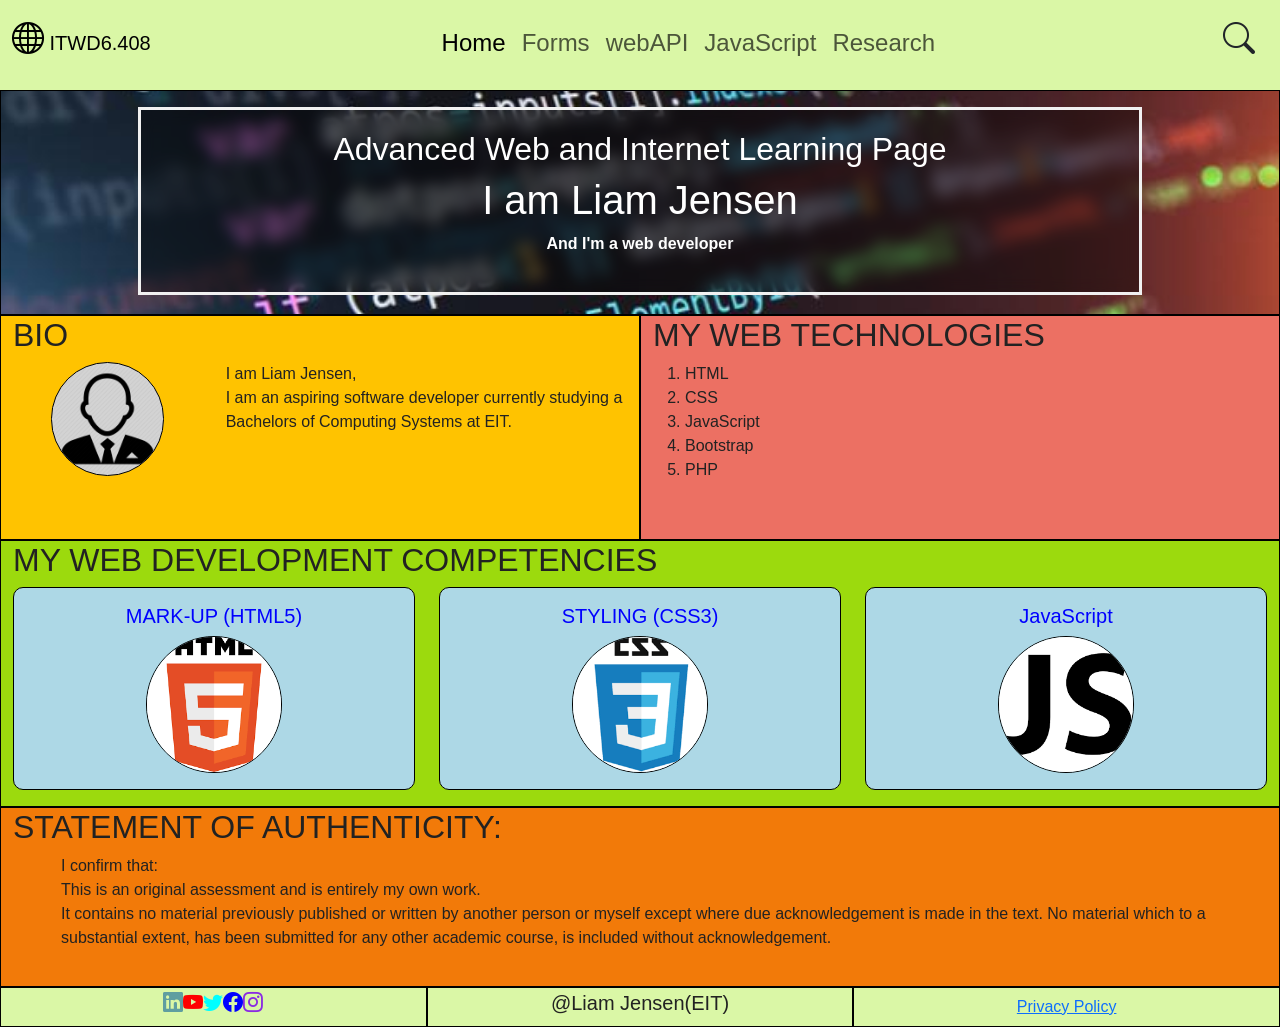
<file: index.html>
<!DOCTYPE html>
<html lang="en">
<head>
    <meta charset="UTF-8">
    <meta name="viewport" content="width=device-width, initial-scale=1.0">
    <title>Liam Index</title>
    
    <!--Bootstrap CSS--><link href="https://cdn.jsdelivr.net/npm/bootstrap@5.3.8/dist/css/bootstrap.min.css" rel="stylesheet" integrity="sha384-sRIl4kxILFvY47J16cr9ZwB07vP4J8+LH7qKQnuqkuIAvNWLzeN8tE5YBujZqJLB" crossorigin="anonymous">
    <!--Bootstrap ICONS--><link rel="stylesheet" href="https://cdn.jsdelivr.net/npm/bootstrap-icons@1.13.1/font/bootstrap-icons.min.css">
    <!--Custom CSS--><link rel="stylesheet" href="styles.css">


  </head>
<body>

<div class="collapse" id="collapseExample">
  <form class="d-flex" role="search" method="get" action="http://www.google.com/search">
    <input class="form-control me-2" type="text" name="q" placeholder="Search" aria-label="Search">
    <button class="btn btn-outline-success" type="submit">Search</button>
  </form>

</div>


<div class="liam-header "> <!--Navbar-->
    
    <nav class="liam-navbar navbar navbar-expand-lg">
    <div class="container-fluid">
      <!--BRAND-->
      <a class="navbar-brand" href="#"><span class="bi bi-globe fs-2"></span> ITWD6.408</a>

      <!--SEARCH ICON SMALL SCREEN-->
      <button class="btn d-inline d-lg-none" data-bs-toggle="collapse" data-bs-target="#collapseExample" aria-expanded="false" aria-controls="collapseExample">
        <span class="bi bi-search fs-2"></span>
      </button>

      <!--MOBILE EXPANDER BUTTON-->
      <button class="navbar-toggler" type="button" data-bs-toggle="collapse" data-bs-target="#navbarNavDropdown" aria-controls="navbarNavDropdown" aria-expanded="false" aria-label="Toggle navigation">
        <span class="navbar-toggler-icon"></span>
      </button>

      <!--NAVBAR MAIN-->
      <div class="collapse navbar-collapse d-lg-flex justify-content-center text-end text-lg-center fs-4 mt-2" id="navbarNavDropdown">
        <ul class="navbar-nav float-end">
          <li class="nav-item">
            <a class="nav-link active" aria-current="page" href="index.html">Home</a>
          </li>
          <li class="nav-item">
            <a class="nav-link" href="forms.html">Forms</a>
          </li>
          <li class="nav-item">
            <a class="nav-link" href="api.html">webAPI</a>
          </li>
          <li class="nav-item">
            <a class="nav-link" href="jsdemos.html">JavaScript</a>
          </li>
          <li class="nav-item">
            <a class="nav-link" href="research.html">Research</a>
          </li>
        </ul>
      </div>
        <!--SEARCH ICON FOR BIG SCREEN-->
        <button class="btn d-none d-lg-inline" data-bs-toggle="collapse" data-bs-target="#collapseExample" aria-expanded="false" aria-controls="collapseExample">
          <span class="bi bi-search fs-2"></span>
        </button>
    </div>
  </nav>
</div>


<!--Modal Privacy Policy Start-->
<div class="modal" tabindex="-1" id="privacyModal">
  <div class="modal-dialog modal-lg">
    <div class="modal-content">
      <div class="modal-header">
        <h5 class="modal-title">Privacy Policy</h5>
        <button type="button" class="btn-close" data-bs-dismiss="modal" aria-label="Close"></button>
      </div>
      <div class="modal-body">
        <h1>Privacy Policy</h1>

        <p>This Privacy Policy outlines how we collect, store, and use your personal information.</p>

        <h2>Personal Information</h2>
        <p>Personal information has the same meaning as defined in the Privacy Act 1993. This can include any information that can be used to personally identify you.</p>

        <h2>Types of Personal Information Collected</h2>
        <p>Types of personal information collected can include, but are not limited to:</p>
        <ul>
        <li>Name</li>
        <li>Address</li>
        <li>Location</li>
        <li>Email address</li>
        <li>Telephone number</li>
        <li>Age or date of birth</li>
        <li>Profession</li>
        </ul>

        <h2>How Information Is Collected</h2>
        <p>By filling out and submitting any forms on this webpage, you agree that we may collect the information provided by you.</p>

        <h2>Use of Personal Information</h2>
        <p>The personal information collected from you will be used for research and study purposes, to better understand trends in society.</p>

        <h2>Cookies</h2>
        <p>Our website uses cookies to enhance your browsing experience. You can disable cookies through your browser settings, but this may affect the functionality of our site.</p>

        <h2>Use of Personal Information for Communication</h2>
        <p>By providing your email address, you agree to receive follow-up emails, promotional or informational, from us. You can opt out at any time through the unsubscribe link in the emails.</p>

        <h2>Disclosure of Personal Information</h2>
        <p>We do not sell, trade, or otherwise transfer your personal information to outside parties, except when required by law or to provide services you requested.</p>

        <h2>Protection of Personal Information</h2>
        <p>We take responsibility for your personal information seriously, and will ensure that the personal information we hold is protected from misuse, loss, or unauthorized access.</p>

        <h2>Your Rights to Access Your Personal Information</h2>
        <p>You have the right to access, correct, or delete your personal information. You can request this by contacting us through the details provided on our website.</p>

        <h2>Changes to This Policy</h2>
        <p>We reserve the right to update or modify this Privacy Policy at any time. Changes will be posted on this page with an updated effective date.</p>

        <h2>Contact Information</h2>
        <p>If you have any questions or concerns regarding this Privacy Policy, please contact us at ddang@eit.ac.nz.</p>
      </div>
      <div class="modal-footer">
        <button type="button" class="btn btn-primary" data-bs-dismiss="modal">Close</button>
      </div>
    </div>
  </div>
</div>
<!--Modal Privacy Policy End-->


<div style="min-height:85vh;"><!--Body Start-->
  <!--background-color: var(--showcase-color);-->
  <section class=" showcase-img container-fluid border border-black liam-showcase">
      <div class="showcase-text">
        <h2>Advanced Web and Internet Learning Page</h2>
        <h1>I am Liam Jensen</h1>
        <p>And I'm a web developer</p>
      </div>
  </section>
  
  <section class="container-fluid liam-showcase">
    
    <!--HALF AND HALF PAGE-->
    <div class="row" style="min-height:100%;">
      <!--BIO HALF-PAGE-->
      <div class="col-12 col-md-6 border border-black liam-bio">
        <!--HEADER-->
        <h2>BIO</h2>

        <!--PROFILE IMAGE-->
        <div class="row">
          <div class="col-12 col-md-4">
            <img src="images/portrait-icon.jpg" alt="Portrait" class="img-fluid" id="profile">
          </div>
          
          <!--BIO TEXT-->
          <div class="col-12 col-md-8">
            I am Liam Jensen,<br>I am an aspiring software developer currently studying a Bachelors of Computing Systems at EIT.
          </div>
        </div>
        
      </div> <!--BIO ENDS-->

      <!--WEBTECHNOLOGY HALF-PAGE-->
      <div class="col-12 col-md-6 border border-black liam-webtech">
        <h2>MY WEB TECHNOLOGIES</h2>
        <ol>
          <li>HTML</li>
          <li>CSS</li>
          <li>JavaScript</li>
          <li>Bootstrap</li>
          <li>PHP</li>
        </ol>
      </div><!--WEBTECHNOLOGY ENDS-->

    </div><!--HALF AND HALF ENDS-->
  </section>

  <section class="container-fluid border border-black liam-competence">

    <h2>MY WEB DEVELOPMENT COMPETENCIES</h2>
    <div class="row mb-2">    
      <!--HTML Flip Box-->
      <div class="col-12 col-md-4 mb-2">
        <div class="card liam-card">
          <div class="card-body liam-card-inner">
            
            <div class="liam-card-front">
              <h5 class="card-title">MARK-UP (HTML5)</h5>
              <img src="images/html5.png" alt="HTML Logo" class="code-img">
            </div>

            <!--Flip Backplate-->
            <div class="liam-card-back">
              <h5 class="card-title">COMPETENCY:</h5>
              <h4 class="card-text text-warning"><i class="bi bi-star-fill"></i><i class="bi bi-star-fill"></i><i class="bi bi-star-fill"></i><i class="bi bi-star-fill"></i><i class="bi bi-star-fill"></i></h4>
            </div>

          </div>
        </div>
      </div>

      <!--CSS Flip Box-->
      <div class="col-12 col-md-4 mb-2">
        <div class="card liam-card">
          <div class="card-body liam-card-inner">
            
            <div class="liam-card-front">
              <h5 class="card-title">STYLING (CSS3)</h5>
              <img src="images/css3.png" alt="CSS Logo" class="code-img">
            </div>

             <!--Flip Backplate-->
            <div class="liam-card-back">
              <h5 class="card-title">COMPETENCY:</h5>
              <h4 class="card-text text-warning"><i class="bi bi-star-fill"></i><i class="bi bi-star-fill"></i><i class="bi bi-star-fill"></i><i class="bi bi-star-fill"></i><i class="bi bi-star"></i></h4>
            </div>


          </div>
        </div>
      </div>

      <!--JS Flip Box-->
      <div class="col-12 col-md-4 mb-2">
        <div class="card liam-card">
          <div class="card-body liam-card-inner">
            
            <div class="liam-card-front">
              <h5 class="card-title">JavaScript</h5>
              <img src="images/javascript.png" alt="JavaScript Logo" class="code-img">
            </div>

             <!--Flip Backplate-->
            <div class="liam-card-back">
              <h5 class="card-title">COMPETENCY:</h5>
              <h4 class="card-text text-warning"><i class="bi bi-star-fill"></i><i class="bi bi-star-fill"></i><i class="bi bi-star-fill"></i><i class="bi bi-star"></i><i class="bi bi-star"></i></h4>
            </div>

          </div>
        </div>
      </div>
    </div>
  </section>

  <section class="container-fluid border border-black liam-statement">
    <h2>STATEMENT OF AUTHENTICITY:</h2>
    <p class="ms-5">
    I confirm that:
    <br>This is an original assessment and is entirely my own work.
    <br>It contains no material previously published or written by another person or myself except where due acknowledgement
    is made in the text. No material which to a substantial extent, has been submitted for any other academic course, is
    included without acknowledgement.
    </p>
  </section>
</div><!--Body End-->

<div class="container-fluid" style="background-color: var(--navbar-color);"><!--Footer Start-->
  <div class="row">
    <div class="col-12 col-md-4 border border-black d-flex justify-content-center fs-5">
          <span class="bi bi-linkedin" style="color:cadetblue"></span>
          <span class="bi bi-youtube" style="color:red"></span>
          <span class="bi bi-twitter" style="color:aqua"></span>
          <span class="bi bi-facebook" style="color:blue"></span>
          <span class="bi bi-instagram" style="color:blueviolet"></span>
      </div>
    <div class="col-8 col-md-4 border border-black d-flex justify-content-center fs-5">@Liam Jensen(EIT)</div>
    <div class="col-4 col-md-4 border border-black d-flex justify-content-center fs-5">
      <button type="button" class="btn btn-link" data-bs-toggle="modal" data-bs-target="#privacyModal">
        Privacy Policy
      </button>
    </div>
  </div>
</div><!--Footer End-->

<script src="https://cdn.jsdelivr.net/npm/bootstrap@5.3.8/dist/js/bootstrap.bundle.min.js" integrity="sha384-FKyoEForCGlyvwx9Hj09JcYn3nv7wiPVlz7YYwJrWVcXK/BmnVDxM+D2scQbITxI" crossorigin="anonymous"></script>
</body>
</html>
</file>
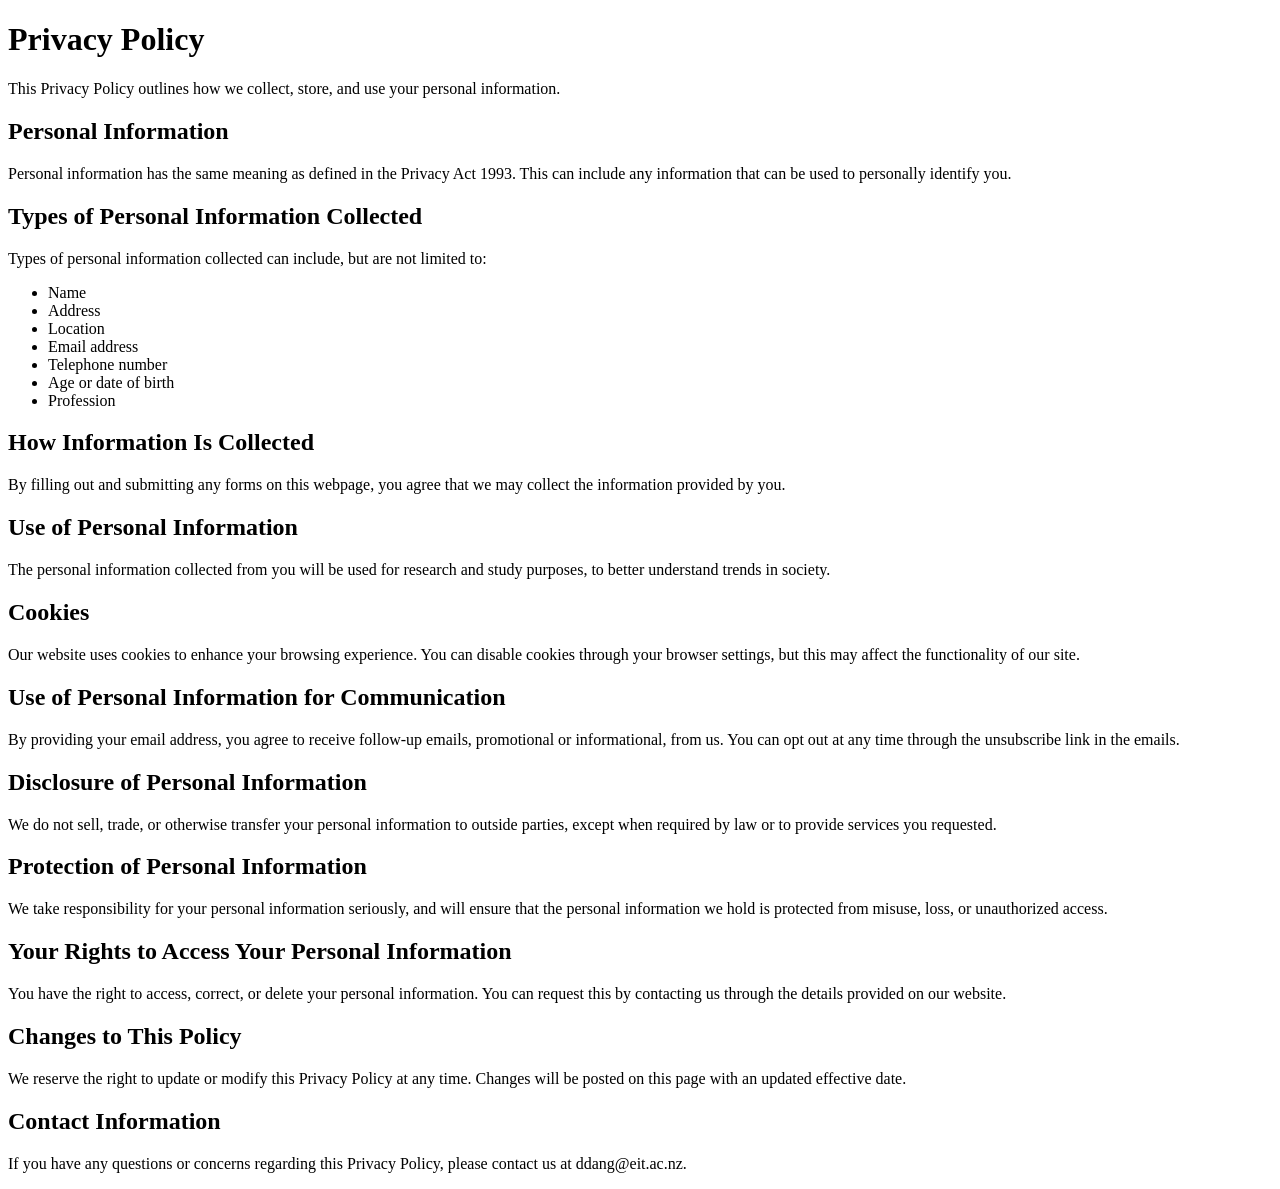
<file: privacypolicytext.html>
<!DOCTYPE html>
<html lang="en">
<head>
  <meta charset="UTF-8">
  <meta name="viewport" content="width=device-width, initial-scale=1.0">
  <title>Privacy Policy</title>
</head>
<body>
  <h1>Privacy Policy</h1>

  <p>This Privacy Policy outlines how we collect, store, and use your personal information.</p>

  <h2>Personal Information</h2>
  <p>Personal information has the same meaning as defined in the Privacy Act 1993. This can include any information that can be used to personally identify you.</p>

  <h2>Types of Personal Information Collected</h2>
  <p>Types of personal information collected can include, but are not limited to:</p>
  <ul>
    <li>Name</li>
    <li>Address</li>
    <li>Location</li>
    <li>Email address</li>
    <li>Telephone number</li>
    <li>Age or date of birth</li>
    <li>Profession</li>
  </ul>

  <h2>How Information Is Collected</h2>
  <p>By filling out and submitting any forms on this webpage, you agree that we may collect the information provided by you.</p>

  <h2>Use of Personal Information</h2>
  <p>The personal information collected from you will be used for research and study purposes, to better understand trends in society.</p>

  <h2>Cookies</h2>
  <p>Our website uses cookies to enhance your browsing experience. You can disable cookies through your browser settings, but this may affect the functionality of our site.</p>

  <h2>Use of Personal Information for Communication</h2>
  <p>By providing your email address, you agree to receive follow-up emails, promotional or informational, from us. You can opt out at any time through the unsubscribe link in the emails.</p>

  <h2>Disclosure of Personal Information</h2>
  <p>We do not sell, trade, or otherwise transfer your personal information to outside parties, except when required by law or to provide services you requested.</p>

  <h2>Protection of Personal Information</h2>
  <p>We take responsibility for your personal information seriously, and will ensure that the personal information we hold is protected from misuse, loss, or unauthorized access.</p>

  <h2>Your Rights to Access Your Personal Information</h2>
  <p>You have the right to access, correct, or delete your personal information. You can request this by contacting us through the details provided on our website.</p>

  <h2>Changes to This Policy</h2>
  <p>We reserve the right to update or modify this Privacy Policy at any time. Changes will be posted on this page with an updated effective date.</p>

  <h2>Contact Information</h2>
  <p>If you have any questions or concerns regarding this Privacy Policy, please contact us at ddang@eit.ac.nz.</p>
</body>
</html>
</file>
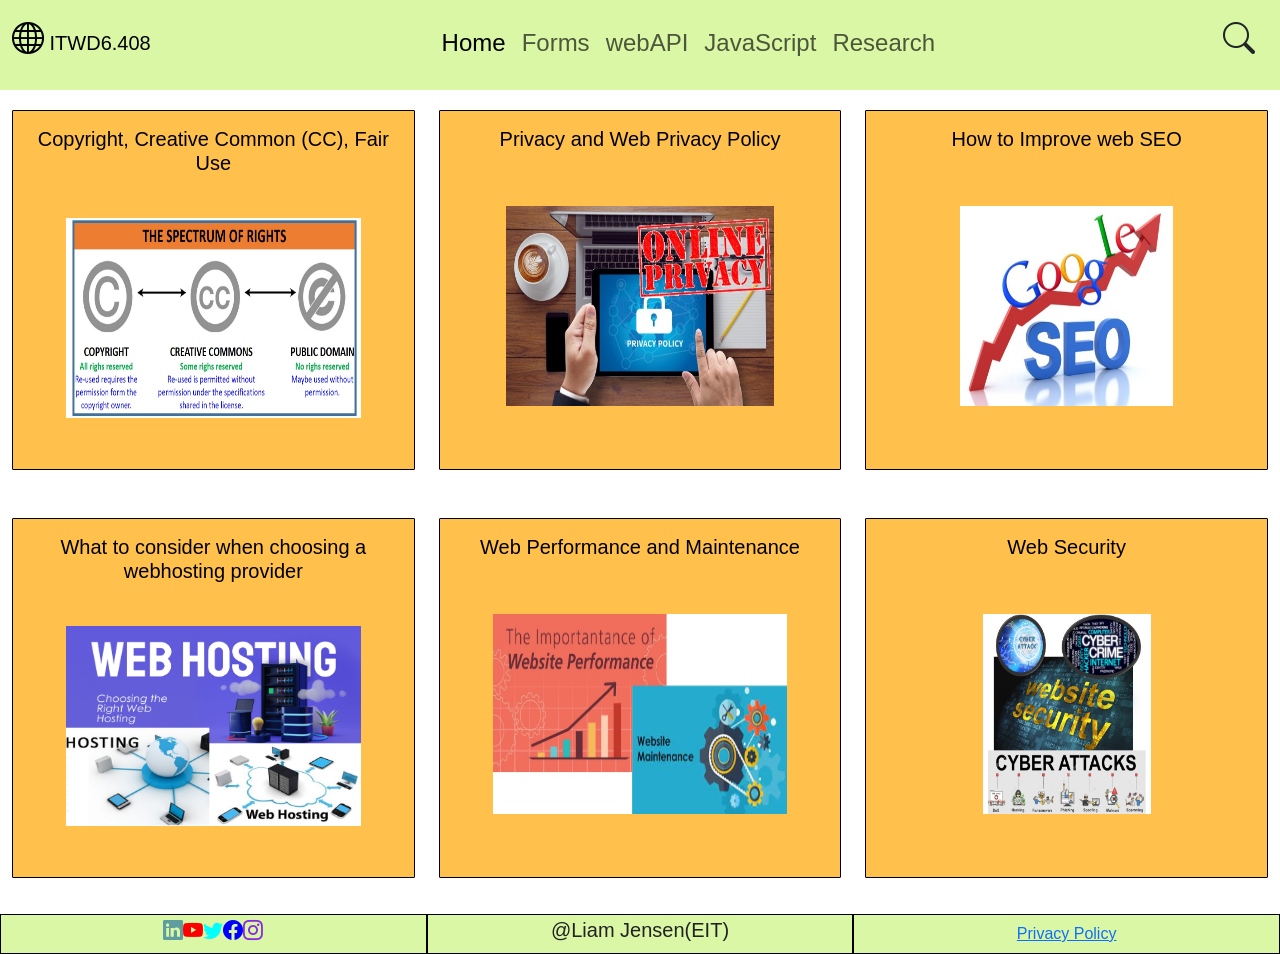
<file: research.html>
<!DOCTYPE html>
<html lang="en">
<head>
    <meta charset="UTF-8">
    <meta name="viewport" content="width=device-width, initial-scale=1.0">
    <title>Research</title>
    
    <!--Bootstrap CSS--><link href="https://cdn.jsdelivr.net/npm/bootstrap@5.3.8/dist/css/bootstrap.min.css" rel="stylesheet" integrity="sha384-sRIl4kxILFvY47J16cr9ZwB07vP4J8+LH7qKQnuqkuIAvNWLzeN8tE5YBujZqJLB" crossorigin="anonymous">
    <!--Bootstrap ICONS--><link rel="stylesheet" href="https://cdn.jsdelivr.net/npm/bootstrap-icons@1.13.1/font/bootstrap-icons.min.css">
    <!--Custom CSS--><link rel="stylesheet" href="styles.css">


  </head>
<body>

<div class="collapse" id="collapseExample">
  <form class="d-flex" role="search" method="get" action="http://www.google.com/search">
    <input class="form-control me-2" type="text" name="q" placeholder="Search" aria-label="Search">
    <button class="btn btn-outline-success" type="submit">Search</button>
  </form>

</div>


<div class="liam-header "> <!--Navbar-->
    
    <nav class="liam-navbar navbar navbar-expand-lg">
    <div class="container-fluid">
      <!--BRAND-->
      <a class="navbar-brand" href="#"><span class="bi bi-globe fs-2"></span> ITWD6.408</a>

      <!--SEARCH ICON SMALL SCREEN-->
      <button class="btn d-inline d-lg-none" data-bs-toggle="collapse" data-bs-target="#collapseExample" aria-expanded="false" aria-controls="collapseExample">
        <span class="bi bi-search fs-2"></span>
      </button>

      <!--MOBILE EXPANDER BUTTON-->
      <button class="navbar-toggler" type="button" data-bs-toggle="collapse" data-bs-target="#navbarNavDropdown" aria-controls="navbarNavDropdown" aria-expanded="false" aria-label="Toggle navigation">
        <span class="navbar-toggler-icon"></span>
      </button>

      <!--NAVBAR MAIN-->
      <div class="collapse navbar-collapse d-lg-flex justify-content-center text-end text-lg-center fs-4 mt-2" id="navbarNavDropdown">
        <ul class="navbar-nav float-end">
          <li class="nav-item">
            <a class="nav-link active" href="index.html">Home</a>
          </li>
          <li class="nav-item">
            <a class="nav-link" href="forms.html">Forms</a>
          </li>
          <li class="nav-item">
            <a class="nav-link" href="api.html">webAPI</a>
          </li>
          <li class="nav-item">
            <a class="nav-link" href="jsdemos.html">JavaScript</a>
          </li>
          <li class="nav-item">
            <a class="nav-link" aria-current="page" href="research.html">Research</a>
          </li>
        </ul>
      </div>
        <!--SEARCH ICON FOR BIG SCREEN-->
        <button class="btn d-none d-lg-inline" data-bs-toggle="collapse" data-bs-target="#collapseExample" aria-expanded="false" aria-controls="collapseExample">
          <span class="bi bi-search fs-2"></span>
        </button>
    </div>
  </nav>
</div>


<!--Modal Privacy Policy Start-->
<div class="modal" tabindex="-1" id="privacyModal">
  <div class="modal-dialog modal-lg">
    <div class="modal-content">
      <div class="modal-header">
        <h5 class="modal-title">Privacy Policy</h5>
        <button type="button" class="btn-close" data-bs-dismiss="modal" aria-label="Close"></button>
      </div>
      <div class="modal-body">
        <h1>Privacy Policy</h1>

        <p>This Privacy Policy outlines how we collect, store, and use your personal information.</p>

        <h2>Personal Information</h2>
        <p>Personal information has the same meaning as defined in the Privacy Act 1993. This can include any information that can be used to personally identify you.</p>

        <h2>Types of Personal Information Collected</h2>
        <p>Types of personal information collected can include, but are not limited to:</p>
        <ul>
        <li>Name</li>
        <li>Address</li>
        <li>Location</li>
        <li>Email address</li>
        <li>Telephone number</li>
        <li>Age or date of birth</li>
        <li>Profession</li>
        </ul>

        <h2>How Information Is Collected</h2>
        <p>By filling out and submitting any forms on this webpage, you agree that we may collect the information provided by you.</p>

        <h2>Use of Personal Information</h2>
        <p>The personal information collected from you will be used for research and study purposes, to better understand trends in society.</p>

        <h2>Cookies</h2>
        <p>Our website uses cookies to enhance your browsing experience. You can disable cookies through your browser settings, but this may affect the functionality of our site.</p>

        <h2>Use of Personal Information for Communication</h2>
        <p>By providing your email address, you agree to receive follow-up emails, promotional or informational, from us. You can opt out at any time through the unsubscribe link in the emails.</p>

        <h2>Disclosure of Personal Information</h2>
        <p>We do not sell, trade, or otherwise transfer your personal information to outside parties, except when required by law or to provide services you requested.</p>

        <h2>Protection of Personal Information</h2>
        <p>We take responsibility for your personal information seriously, and will ensure that the personal information we hold is protected from misuse, loss, or unauthorized access.</p>

        <h2>Your Rights to Access Your Personal Information</h2>
        <p>You have the right to access, correct, or delete your personal information. You can request this by contacting us through the details provided on our website.</p>

        <h2>Changes to This Policy</h2>
        <p>We reserve the right to update or modify this Privacy Policy at any time. Changes will be posted on this page with an updated effective date.</p>

        <h2>Contact Information</h2>
        <p>If you have any questions or concerns regarding this Privacy Policy, please contact us at ddang@eit.ac.nz.</p>
      </div>
      <div class="modal-footer">
        <button type="button" class="btn btn-primary" data-bs-dismiss="modal">Close</button>
      </div>
    </div>
  </div>
</div>
<!--Modal Privacy Policy End-->


<div style="min-height:85vh;"><!--Body Start-->
  
  <section class="container-fluid">

    <div class="row mb-2">    
      <!--Copyright flipcard-->
      <div class="col-12 col-md-4 mb-2">
        <div class="card liam-rcard">
          <div class="card-body liam-rcard-inner">
            
            <div class="liam-rcard-front">
              <h5 class="card-title">Copyright, Creative Common (CC), Fair Use</h5>
              <img src="images/research/copyright.jpg" alt="Copyright Cover Image" class="research-img">
            </div>

            <!--Flip Backplate-->
            <div class="liam-rcard-back overflow-auto">
            <h5>New Zealand Copyright is defined in the Copyright Act 1994</h5>
            The principles of NZ copyright are as follows:
            <ul class="text-start">
              <li>Automatic Protection: Anything you make is automatically protected, no application required.</li>
              <li>Protect Expression, not Ideas: An idea can't be copyrighted, but a tangible expression of the idea can.</li>
              <li>Origin: A work must be original and made by a Kiwi to be protected by NZ law.</li>
              <li>Ownership: The creator of a work is the owner, unless the work was created for an employer, such as a concept artist painting for a film studio. Additionally, commissioned works fall under the ownership of the commissioner.</li>
              <li>Duration: Copyright has a limited duration depending on a work's category. Ordinarily, a work's copyright lasts 50 years after the death of it's creator.</li>
            </ul>

            <h5>Types of Licenses</h5>
            <p>There are many types of licenses a copyright owner can release their content under. Creative Commons licenses are common.</p>
            <p>Such as CC BY 4.0, which allows anyone to share, redistribute, and adapt the work. It requires that Attribution is given.</p>
            <p>Creative Commons can include more restrictive licenses, such as CC BY-NC-ND 4.0, which permits sharing the work but requires Attribution, forbids commercial use, and forbids publishing derivatives.</p>
            <p>You can limit your work to "ALL RIGHTS RESERVED", providing no license for anyone to copy, redistribute, or alter your work.</p>
            <p>On the opposite end, there is the "UnLicense", which declares your work free for anyone to do anything with. It is popular in the FOSS (free open source software) community.</p>
            <p>I would probably license this project under CC BY-NC 4.0, requiring attribution and non-commercial use.</p>
            </div>

          </div>
        </div>
      </div>

      <!--Privacy flipcard-->
      <div class="col-12 col-md-4 mb-2">
        <div class="card liam-rcard">
          <div class="card-body liam-rcard-inner">
            
            <div class="liam-rcard-front">
              <h5 class="card-title">Privacy and Web Privacy Policy</h5>
              <img src="images/research/privacy.jpg" alt="Privacy Cover Image" class="research-img">
            </div>

            <!--Flip Backplate-->
            <div class="liam-rcard-back overflow-auto">
            <h5>The NZ Privacy Act outlines 13 principles of privacy.</h5>
            <ul class="text-start">
              <li>1, Purpose: Only collect personal information if it is necessary.</li>
              <li>2, Source: Collect personal data directly from the individual.</li>
              <li>3, Notification: Inform individuals why their information is being collected, and who will see it.</li>
              <li>4, Manner: Always collect personal information in a fair, lawful, and non-intrusive way.</li>
              <li>5, Storage & Security: Secure personal data against loss, misuse, modification, or unauthorised disclosure.</li>
              <li>6, Access: Give individuals the right to request access to their data.</li>
              <li>7, Correction: Allow individuals to request corrections to their personal data or attach a statement of correction if you decline.</li>
              <li>8, Accuracy: Verify that personal information is accurate, up-to-date, complete, and relevant before using it.</li>
              <li>9, Retention: Do not keep personal information for any longer than it is required for its lawful purpose.</li>
              <li>10, Limits on Use: Only use personal information for the original reason it was collected unless an exception applies.</li>
              <li>11, Limits on Disclosure: Do not share personal data with external parties unless authorised, necessary, or covered by a legal exception.</li>
              <li>12, Cross-border Disclosure: Only send personal information overseas if the recipient country provides comparable privacy protections.</li>
              <li>13, Unique Identifiers: Only assign unique identifiers (like account numbers or IDs) when necessary, and do not reuse identifiers created by other agencies.</li>
            </ul>
            </div>

          </div>
        </div>
      </div>

      <!--SEO flipcard-->
      <div class="col-12 col-md-4 mb-2">
        <div class="card liam-rcard">
          <div class="card-body liam-rcard-inner">
            
            <div class="liam-rcard-front">
              <h5 class="card-title">How to Improve web SEO</h5>
              <img src="images/research/seo.jpg" alt="SEO Cover Image" class="research-img">
            </div>

            <!--Flip Backplate-->
            <div class="liam-rcard-back overflow-auto">
            <h5>SEO</h5> 
            <p>...or Search Engine Optimization is improving your website so that it ranks better on search engines like google, making people more likely to find it.</p>

            <p><strong>Keywords:</strong> Search engines use Keywords to matches to a user's search, so knowing and understanding what keywords are likely to be searched by your target audience is vital.</p>

            <p><strong>On Page:</strong> Google and similar user automated bots that scan every webpage they find to classify it in their databases. Making your website more interpretable by those bots with tags, meta descriptors, and good structure can improve your SEO.</p>

            <p><strong>Technical:</strong> Google's internal system has many metrics that they use to rank web pages. A site that lodas quickly scores higher, so optimize content, images, and code structure. A sitemap document can help the bots identify all pages to scan.</p>

            <p><strong>Off Page:</strong> Google also rates your web pages by associations with other pages in their databases. If your web page is linked to often on known and reputable websites, you score higher with these "votes of confidence".</p>
            </div>

          </div>
        </div>
      </div>

      <!--Web hosting flipcard-->
      <div class="col-12 col-md-4 mb-2">
        <div class="card liam-rcard">
          <div class="card-body liam-rcard-inner">
            
            <div class="liam-rcard-front">
              <h5 class="card-title">What to consider when choosing a webhosting provider</h5>
              <img src="images/research/web-hosting.jpg" alt="Web Hosting Cover Image" class="research-img">
            </div>

            <!--Flip Backplate-->
            <div class="liam-rcard-back overflow-auto">
            <h5>Where you publish and host your website is important for your success.</h5>
            Your web host must be:
            <ul class="text-start">
            <li>Reliable: The industry standard for uptime is 99.9%, and frequent outages can impact your userbase significantly.</li>
            <li>Performant: Even a few seconds of loading can lose customers, so a quick loading time is essential.</li>
            <li>Secure: All good modern webhosts have built in security features such as a WAF Web Application Firewall, protection against common attacks like DDoS, and frequent backups.</li>
            <li>Supported: Technical issues will happen, and often at inconvenient times. Your host should have customer support available at all times, or at least during your peak hours.</li>
            <li>Scalable: Your website is likely to grow over time, in both content and users. You should look for web hosts that offer scalability at good costs.</li>
            </ul>
            <p>This web project will be hosted on Github Pages, as it meets almost all of the above criteria, in addition to being free. Github Pages is not very scalable, but this is a student project that is not intended to grow significantly, so I do not need to worry about that.</p>
            </div>

          </div>
        </div>
      </div>

      <!--Web Performance flipcard-->
      <div class="col-12 col-md-4 mb-2">
        <div class="card liam-rcard">
          <div class="card-body liam-rcard-inner">
            
            <div class="liam-rcard-front">
              <h5 class="card-title">Web Performance and Maintenance</h5>
              <img src="images/research/web-performance.jpg" alt="Web Performance Cover Image" class="research-img">
            </div>

            <!--Flip Backplate-->
            <div class="liam-rcard-back overflow-auto">
            <h5>Webpage performance is very important for a number of reasons. But how do you do it?</h5>
            <ul class="text-start">
              <li>Images: Optimize your images by compressing them. You rarely need images of high resoultions.</li>
              <li>Caching: Store personalization, and static files such as CSS sheets on a user's local browser so that they dont need to download the data every time they visit.</li>
              <li>Minify: Minifying removes whitespace, linebreaks, and comments from your code. On a large project this small optimization could save many miliseconds of load time.</li>
            </ul>



            <h5>Maintenance is also important to keep things running smoothly.</h5>
            <ul class="text-start">
              <li>Do regular backups: At least weekly backups of your data, web files, and codebase. Make copies off-site so that you can always recover, even after natural disasters.</li>
              <li>Keep things up to date: Outdated code can contain vulnerabilities that hackers target. Update any libraries. plugins, etc that you use regularly.</li>
              <li>Monitor: Keep an eye on your servers and database. Computers accumulate junk data while operating that can slow them down.</li>
              <li>Clean: When server and DB performance drops, clean out all of that junk data.</li>
            </ul>
            </div>

          </div>
        </div>
      </div>

      <!--Web Security flipcard-->
      <div class="col-12 col-md-4 mb-2">
        <div class="card liam-rcard">
          <div class="card-body liam-rcard-inner">
            
            <div class="liam-rcard-front">
              <h5 class="card-title">Web Security</h5>
              <img src="images/research/web-security.jpg" alt="Web Security Cover Image" class="research-img">
            </div>

            <!--Flip Backplate-->
            <div class="liam-rcard-back overflow-auto">
            <h5>Web security:</h5>
            <p>Malicious code and hackers are all over the world, and you must make sure your website is not vulnerable.</p>

            <p>Common cyberattacks inclide:</p>
            <ul class="text-start">
              <li>Phishing attacks: targeting human users and administrators of your website and business. They use social engineering to trick people into opening security holes.</li>
              <li>Use secure authentication like Multi-Factor Auth and train all business personel to be aware of these threats.</li>
            </ul>

            <ul class="text-start">
              <li>Ransomware: Malicious software that encrypts your files and data. This is often a payload after a hacker enters your system through a vulnerability.</li>
              <li>Maintain automated backups on disconnected systems that can be accessed even if your main system is compromised. Keep all security programs and code up to date.</li>
            </ul>
            
            <ul class="text-start">
              <li>SQL Injection: Attackers can insert malicious SQL code into vulnerable input fields in your website, causing your database to execute unauthorized commands.</li>
              <li>Sanatize and validate all input fields to prevent SQL injection.</li>
            </ul>

            <ul class="text-start">
              <li>Distrubuted Denial of Service (DDoS): Attackers flood your network with a high volume of fake traffic, causing your system to become overwhelmed and crash.</li>
              <li>A good webhost should include DDoS-protection systems, like Cloudflare. Add rate-limiting systems to your website to block clients that send suspiciously high volumes of traffic.</li>
            </ul>
            </div>

          </div>
        </div>
      </div>


    </div>
  </section>

<div class="container-fluid" style="background-color: var(--navbar-color);"><!--Footer Start-->
  <div class="row">
    <div class="col-12 col-md-4 border border-black d-flex justify-content-center fs-5">
          <span class="bi bi-linkedin" style="color:cadetblue"></span>
          <span class="bi bi-youtube" style="color:red"></span>
          <span class="bi bi-twitter" style="color:aqua"></span>
          <span class="bi bi-facebook" style="color:blue"></span>
          <span class="bi bi-instagram" style="color:blueviolet"></span>
      </div>
    <div class="col-8 col-md-4 border border-black d-flex justify-content-center fs-5">@Liam Jensen(EIT)</div>
    <div class="col-4 col-md-4 border border-black d-flex justify-content-center fs-5">
      <button type="button" class="btn btn-link" data-bs-toggle="modal" data-bs-target="#privacyModal">
        Privacy Policy
      </button>
    </div>
  </div>
</div><!--Footer End-->

<script src="https://cdn.jsdelivr.net/npm/bootstrap@5.3.8/dist/js/bootstrap.bundle.min.js" integrity="sha384-FKyoEForCGlyvwx9Hj09JcYn3nv7wiPVlz7YYwJrWVcXK/BmnVDxM+D2scQbITxI" crossorigin="anonymous"></script>
</body>
</html>
</file>
<file: styles.css>
/*Colour Vars*/
:root {
--navbar-color: #DAF7A6;
--showcase-color: #000000;
--bio-color: #FFC300;
--webtech-color:#EC7063;
--comptence-color:#9CDA0D;
--statement-color:#F27A09;

/*BG Colour modes*/
--bg-color: #ffffff;
--text-color: #222222;
--card-bg: #f5f5f5;
}

/*Color Mode Body*/
body, .accordion-item {
    background-color: var(--bg-color);
    color: var(--text-color);
    font-family: Arial, sans-serif;
}


/*Dark mode setting*/
.dark-mode {
    --bg-color: #121212;
    --text-color: #f5f5f5;
    --card-bg: #1e1e1e; 
}






/*Liam Showcase image+blur styles*/
/*Code ref: https://www.w3schools.com/howto/howto_css_blurred_background.asp*/
.showcase-img {
    width: 100%;
    height: auto;
    background-image: url("Images/javascript-code.jpg");
    background-size: cover;
    background-position: center;
}

.showcase-text {
    background-color: rgb(0,0,0); /* Fallback color */
    background-color: rgba(0,0,0, 0.4); /* Black w/opacity/see-through */
    color: white;
    font-weight: bold;
    border: 3px solid #f1f1f1;
    margin-left: auto;
    margin-right: auto;
    margin-top: 1rem;
    margin-bottom: 1rem;
    z-index: 2;
    width: 80%;
    padding: 20px;
    text-align: center;
    backdrop-filter: blur(8px);
}


/*Liam Section Stylers, moved from in-line HTML*/
.liam-header {
    background-color: var(--navbar-color);
    height: 10vh;
}

.liam-navbar {
    background-color: var(--navbar-color);
    z-index: 3;
}

.liam-showcase {
    background-color: var(--showcase-color);
    min-height: 25vh;
}

.liam-bio {
    background-color: var(--bio-color);
    min-height: 25vh;
}

.liam-webtech {
    background-color: var(--webtech-color);
    min-height: 25vh;
}

.liam-competence {
    background-color: var(--comptence-color);
    min-height: 25vh;
}

.liam-statement {
    background-color: var(--statement-color);
    min-height: 20vh;
}

/*Profile Image, for small rounded icons*/
#profile {
width: 60%;
display: block;
margin-left: auto;
margin-right: auto;
background-color: lightgrey;
border: 1px solid black;
border-radius: 50%;
}

.code-img {
width: 60%;
display: inline-block;
margin-left: auto;
margin-right: auto;
background-color: lightgrey;
border: 1px solid black;
border-radius: 50%;
}

/*Liam's custom flip card CSS*/
.liam-card {
color:blue;
background-color: lightblue;
border: 1px solid black;
border-radius: 10px;
position: relative;
width: 100%;
height: 100%;
display: inline-block;
}

.liam-card:hover {
    background-color:cadetblue;
}

.liam-card-inner {
width: 100%;
height: 100%;
text-align: center;
transition: transform 0.6s;
transform-style: preserve-3d;

/*Stacks faces on top of each other*/
display: grid;
grid-template-areas: "liam-card";
}

.liam-card:hover .liam-card-inner {
transform: rotateY(180deg);
}

.liam-card-front, .liam-card-back {
grid-area: liam-card;
backface-visibility: hidden;
display: grid;
justify-content: center;
}

.liam-card-front {
    /*Bugfix for firefox "bleedthrough flip cards" display issue*/
    transform: rotateX(0deg);
}

.liam-card-back {
transform: rotateY(180deg);
}

/*CSS for Research page flipcards*/
.research-img {
width: 80%;
height: 200px;
display: inline-block;
margin-left: auto;
margin-right: auto;
background-color: lightgrey;
}


/*Liam RCard (research cards)*/
.liam-rcard {
color:black;
background-color: rgba(255, 166, 0, 0.700);
border: 1px solid black;
border-radius: 1px;
position: relative;
width: 100%;
height: 100%;
max-height: 40vh;
margin-top: 20px;
margin-bottom: 20px;
display: inline-block;
}

.liam-rcard:hover {
    background-color:rgba(255, 255, 0, 0.500);
}

.liam-rcard-inner {
width: 100%;
height: 100%;
text-align: center;
transition: transform 0.6s;
transform-style: preserve-3d;

/*Stacks faces on top of each other*/
display: grid;
grid-template-areas: "liam-rcard";
}
    
.liam-rcard:hover .liam-rcard-inner {
transform: rotateY(180deg);
}

.liam-rcard-front, .liam-rcard-back {
grid-area: liam-rcard;
backface-visibility: hidden;
display: grid;
justify-content: center;
}

.liam-rcard-front {
    /*Bugfix for firefox "bleedthrough flip cards" display issue*/
    transform: rotateX(0deg);
}

.liam-rcard-back {
transform: rotateY(180deg);
}
</file>
